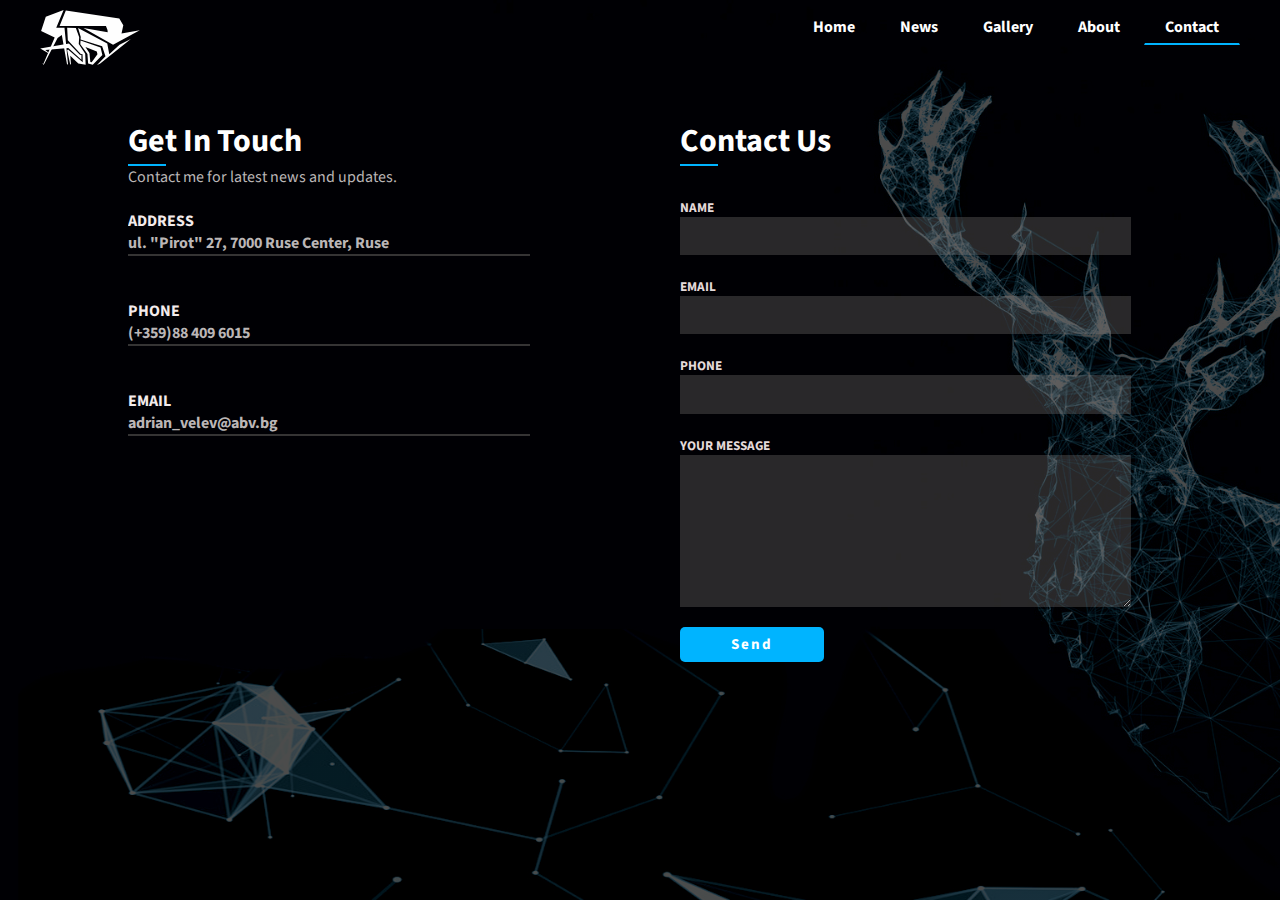
<file: contact.html>
<!DOCTYPE html>
<html lang="en">
<head>
  <meta charset="UTF-8">
  <meta name="viewport" content="width=device-width, initial-scale=1.0">
  <meta http-equiv="X-UA-Compatible" content="ie=edge">
  <!-- adding font awesome -->
  <link href="https://fonts.googleapis.com/css2?family=Source+Sans+Pro:wght@300&display=swap" rel="stylesheet">
  <!-- adding style css -->
  <link rel="shortcut icon" href="favicon.ico" type="image/x-icon">
  <link rel="icon" href="favicon.ico" type="image/x-icon">
  <link rel="stylesheet" href="css/style.css">
  <link rel="stylesheet" href="css/contact.css">
  <title>Andy's Site</title>
</head>
<body>
	<header> 
    <div class="main"> 
			<div class="logo">
				<img src="logo.svg" alt="">
			</div>
		   <ul class='main_menu'>
				 <li><a href="index.html">Home</a> </li> 
				 <li ><a href="news.html">News</a> </li> 
				 <li><a href="gallery.html">Gallery</a> </li> 
				 <li><a href="about.html">About</a> </li> 
				 <li class="active"><a href="contact.html">Contact</a> </li> 
           </ul> 
           <nav role="navigation">
            <div id="menuToggle">

              <input type="checkbox" />

              <span></span>
              <span></span>
              <span></span>
              
              <ul id="menu">
                <li><a href="index.html">Home</a> </li> 
                <li><a href="news.html">News</a> </li> 
                <li><a href="gallery.html">Gallery</a> </li> 
                <li><a href="about.html">About</a> </li> 
                <li class="active"><a href="contact.html">Contact</a> </li> 
              </ul>
            </div>
          </nav>
		</div> 
	</header>
  <section id="fancy-form">
   <div class="container">
    <div class="form-sections">
      <!-- Form left -->
      <div class="Form-left">
        <h1>Get In Touch</h1>
        <div class="line"></div> <!--border-bottom line-->
        <p>Contact me for latest news and updates.</p><br>

        <!--first Heading -->
        <h4>ADDRESS</h4>
         <span>ul. "Pirot" 27, 7000 Ruse Center, Ruse</span>
         <hr><br><br>

         <!--second Heading -->
        <h4>PHONE</h4>
         <span>(+359)88 409 6015</span>
         <hr><br><br>

       <!--third Heading -->
        <h4>EMAIL</h4>
         <span>adrian_velev@abv.bg</span>
         <hr> <br>

         <!-- social media icons -->
          <a href="https://www.facebook.com/adrian.velev" class="fa fa-facebook"></a>
          <a href="#" class="fa fa-twitter"></a>
          <a href="#" class="fa fa-google"></a>
          <a href="#" class="fa fa-linkedin"></a>
          <a href="#" class="fa fa-youtube"></a>
      </div>

      <!-- form right -->
      <div class="Form-right">
        <h1>Contact Us</h1>
        <div class="line"></div>
        <!-- form -->
        <form action="">
          <h5>NAME</h5>
          <input type="text"><br><br>
          <h5>EMAIL</h5>
          <input type="email"><br><br>
          <h5>PHONE</h5>
          <input type="number"><br><br>
          <h5>YOUR MESSAGE</h5>
          <textarea name="" id="" cols="50" rows="7"></textarea><br>
          <button>Send</button>
        </form>
      </div>
    </div>
    </div>
  </section>

  

</body>
</html>
</file>
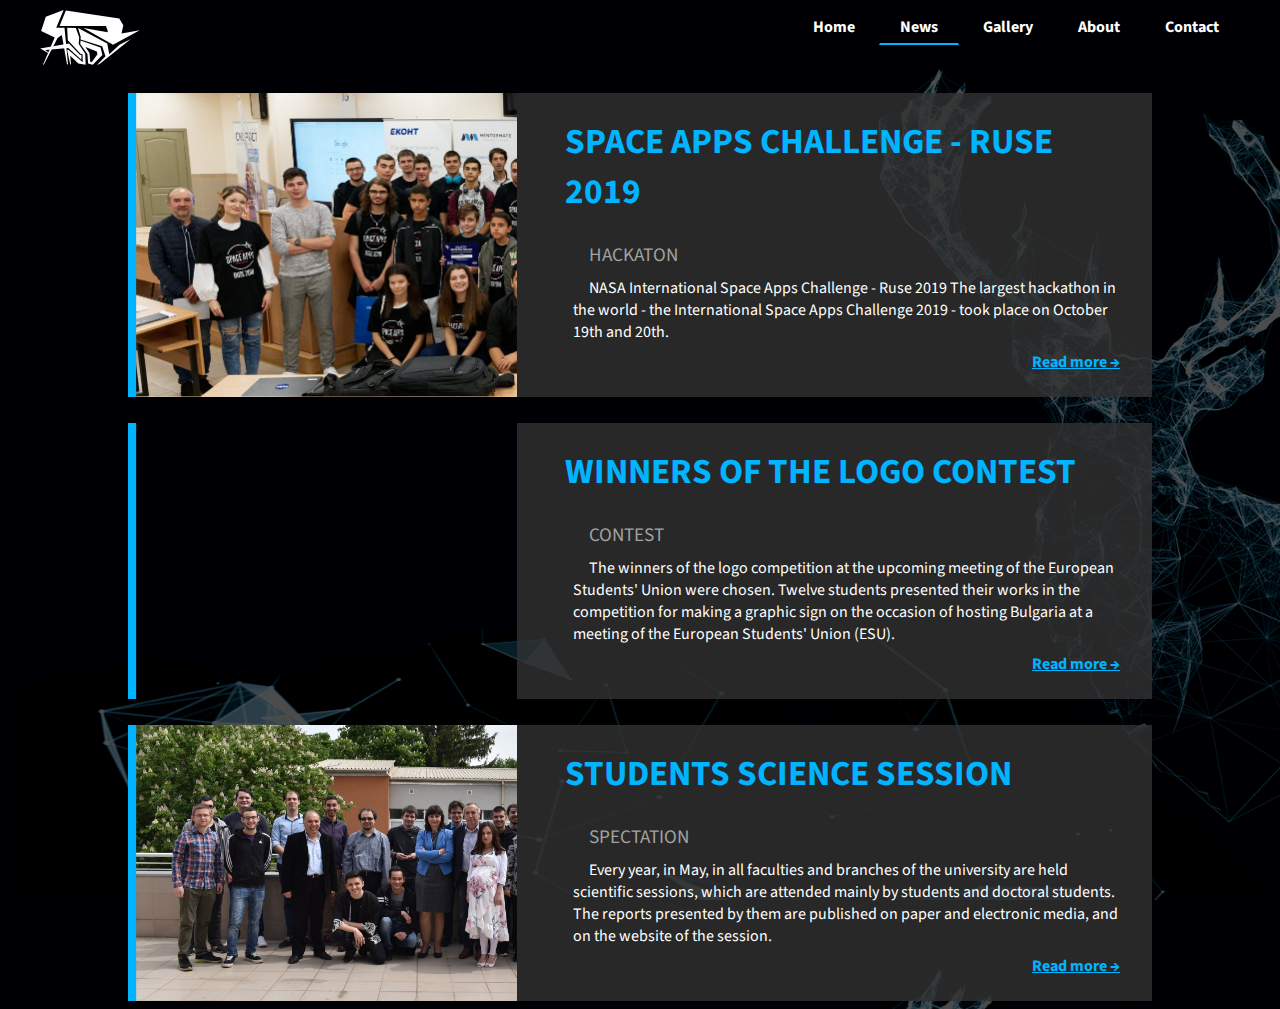
<file: news.html>
<!DOCTYPE html>
<html lang="en">
<head>
  <meta charset="UTF-8">
  <meta name="viewport" content="width=device-width, initial-scale=1.0">
  <meta http-equiv="X-UA-Compatible" content="ie=edge">
  <!-- adding font awesome -->
  <link href="https://fonts.googleapis.com/css2?family=Source+Sans+Pro:wght@300&display=swap" rel="stylesheet">
  <!-- adding style css -->
  <link rel="shortcut icon" href="favicon.ico" type="image/x-icon">
    <link rel="icon" href="favicon.ico" type="image/x-icon">
  <link rel="stylesheet" href="css/style.css"> 
  <link rel="stylesheet" href="css/news.css">
  <link rel="stylesheet" href="https://cdnjs.cloudflare.com/ajax/libs/font-awesome/5.13.0/css/all.min.css">
  <title>Andy's Site</title>
</head>
<body>
	<header> 
		<div class="main"> 
			<div class="logo">
				<img src="logo.svg" alt="">
			</div>
		   <ul class='main_menu'>
				 <li><a href="index.html">Home</a> </li> 
				 <li class="active"><a href="news.html">News</a> </li> 
				 <li><a href="gallery.html">Gallery</a> </li> 
				 <li><a href="about.html">About</a> </li> 
				 <li><a href="contact.html">Contact</a> </li> 
           </ul> 
           <nav role="navigation">
            <div id="menuToggle">

              <input type="checkbox" />
              

              <span></span>
              <span></span>
              <span></span>
              
              <ul id="menu">
                <li><a href="index.html">Home</a> </li> 
                <li class="active"><a href="news.html">News</a> </li> 
                <li><a href="gallery.html">Gallery</a> </li> 
                <li><a href="about.html">About</a> </li> 
                <li><a href="contact.html">Contact</a> </li> 
              </ul>
            </div>
          </nav>
		</div> 
    </header>
    <div class="body">
    <div class="card">
        <div class="image-data">
            <div class="background-image">

            </div>
            <div class="publication-details">
                <a href="#" class="author"><i class="fas fa-user"></i>Adrian Velev</a>
                <span class="date"><i class="fas fa-caldendar-alt"></i>19 October, 2019</span>
            </div>
        </div>
        <div class="post-data">
            <h1 class="title">Space Apps Challenge - Ruse 2019</h1>
            <h2 class="subtitle">Hackaton</h2>
            <p class="description">
                NASA International Space Apps Challenge - Ruse 2019 The largest hackathon in the world - the International Space Apps Challenge 2019 - took place on October 19th and 20th.
            </p>
            <div class="cta">
                <a href="#">Read more &rarr;</a>
            </div>
        </div>
    </div>
</div>
    <div class="body">
    <div class="card">
        <div class="image-data">
            <div class="background-image1">

            </div>
            <div class="publication-details">
                <a href="#" class="author"><i class="fas fa-user"></i>Adrian Velev</a>
                <span class="date"><i class="fas fa-caldendar-alt"></i>25 June, 2019</span>
            </div>
        </div>
        <div class="post-data">
            <h1 class="title">Winners of the logo contest</h1>
            <h2 class="subtitle">Contest</h2>
            <p class="description">
                The winners of the logo competition at the upcoming meeting of the European Students' Union were chosen. Twelve students presented their works in the competition for making a graphic sign on the occasion of hosting Bulgaria at a meeting of the European Students' Union (ESU).
            </p>
            <div class="cta">
                <a href="#">Read more &rarr;</a>
            </div>
        </div>
    </div>
</div>
    <div class="body">
    <div class="card">
        <div class="image-data">
            <div class="background-image2">

            </div>
            <div class="publication-details">
                <a href="#" class="author"><i class="fas fa-user"></i>Adrian Velev</a>
                <span class="date"><i class="fas fa-caldendar-alt"></i>27 May, 2019</span>
            </div>
        </div>
        <div class="post-data">
            <h1 class="title">Students Science Session</h1>
            <h2 class="subtitle">Spectation</h2>
            <p class="description">
                Every year, in May, in all faculties and branches of the university are held scientific sessions, which are attended mainly by students and doctoral students. The reports presented by them are published on paper and electronic media, and on the website of the session.
            </p>
            <div class="cta">
                <a href="#">Read more &rarr;</a>
            </div>
        </div>
    </div>
</div>

</body> 
</html>
</file>
<file: css/style.css>
*{
    margin: 0;
    padding: 0;
    font-family: 'Source Sans Pro', sans-serif;
} 

body{
     background-image:linear-gradient(rgba(0,0,0,0.7), rgba(0,0,0,0.7)), url(../img/bg5.jpg);
     height: 100vh;
     background-size: cover;
     background-position: center;
} 

.main_menu{
    padding-top: 1rem;
}


.main ul{
     float: right;
     list-style-type: none;

 }

.main ul li{
    display: inline-block;
}

.main ul li a{
    text-decoration: none;
    color: #fff;
    padding: 5px 20px;
    border: 1px solid transparent;
    font-weight: bold;
}

.main ul li a:hover{
    border-bottom: 2px solid rgb(200,200,200);
    margin-left: 0;
    transition: 0.7s ease;
}

.main ul li.active a{
    border-bottom: 2px solid rgb(0, 180, 255);
    margin-left: 0;
}

.logo img{
    position: absolute;
    margin-top: 10px;
    float: left;
    width: 100px;
    height: auto;
}


.main{
    max-width: 1200px;
    margin: auto;
}

/*index*/

.line{
    border-bottom: 2px solid rgb(0, 180, 255);
    width: 50%;
    margin-left: 0;
  }

.welcome{
    position: absolute;
    top: 50%;
    left: 30%;
    transform: translate(-50%, -50%);
}


@keyframes textclip {
	to {
		background-position: 200% center;
	}
}


/*about*/

.info {
    padding-top: 7%;

}
.about{
    width: auto ;
    text-align: center;
    width: auto;
    justify-content: center;
    margin: 0 auto;
    padding: auto;
    position: relative;
    width: 210px;
    margin-left: auto;
    margin-right: auto;
}

.about h2{
    margin: 0 auto;
    color: #fff;
    font-size: 50px;
    padding-top: 30px;
    text-align: center;
    justify-content: center;
}

.about h2 .line{
    text-align: center;
    justify-content: center;
    margin: 0 auto;
}

.team{
    margin-top: 140px;
    display: flex;
    text-align: center;
    width: auto;
    justify-content: center;
    flex-wrap: wrap;
}

.team .me{
    background: rgba(100, 100, 100, 0.3);
    margin: 40px;
    margin-bottom: 10px;
    width: 500px;
    padding: 20px;
    line-height: 20px;
    color: rgb(200,200,200);
    position: relative;
    border-radius: 5px;
}

.team .me h2{
    color: #fff;
    font-size: 30px;
    margin-top: 100px;
}

.team .me p.role{
    font-weight: bold;
    color: rgb(0, 180, 255);
    font-size: 14px;
    text-transform: uppercase;
    margin: 14px;
}

.team .me .me_img{
    width: 200px;
    height: 200px;
    border-radius: 50%;
    position: absolute;
    top: -100px;
    left: 50%;
    transform: translate(-50%);
    background: rgb(0, 180, 255);
}

.team .me .me_img img{
    width: 200px;
    height: 200px;
}

nav{
    display: none;
    cursor: pointer;
}

@media screen and (max-width: 768px){

    nav{
        display: block;
    }

    .main_menu{
        display: none;
    }

 
 #menuToggle
 {
   display: block;
   position: relative;
   top: 0px;
   float: right;
   right: 50px;
   z-index: 4;
   -webkit-user-select: none;
   user-select: none;
   margin-top: 25px;
 }
 
 #menuToggle a
 {
    margin: 0, auto;
    text-align: center;
    justify-content: center;
   text-decoration: none;
   color: #fff;
   line-height: 5vh;
   
   transition: color 0.3s ease;
 }
 
 #menuToggle a:hover
 {
   color: rgb(200,200,200);
 }
 
 
 #menuToggle input
 {
   display: block;
   width: 40px;
   height: 32px;
   position: absolute;
   float: right;
   
   cursor: pointer;
   
   opacity: 0; /* hide this */
   z-index: 2; /* and place it over the hamburger */
   
   -webkit-touch-callout: none;
 }
 
 /*
  * Just a quick hamburger
  */
 #menuToggle span
 {
   display: block;
   width: 33px;
   height: 4px;
   margin-bottom: 5px;
   position: relative;
   
   background: #fff;
   border-radius: 3px;
   
   z-index: 1;
   
   transform-origin: 4px 0px;
   
   transition: transform 0.5s cubic-bezier(0.77,0.2,0.05,1.0),
               background 0.5s cubic-bezier(0.77,0.2,0.05,1.0),
               opacity 0.55s ease;
 }
 
 #menuToggle span:first-child
 {
   transform-origin: 0% 0%;
 }
 
 #menuToggle span:nth-last-child(2)
 {
   transform-origin: 0% 100%;
 }
 
 /* 
  * Transform all the slices of hamburger
  * into a crossmark.
  */
 #menuToggle input:checked ~ span
 {
   opacity: 1;
   transform: rotate(45deg) translate(-2px, -1px);
   background: rgb(0, 180, 255);
 }
 
 /*
  * But let's hide the middle one.
  */
 #menuToggle input:checked ~ span:nth-last-child(3)
 {
   opacity: 0;
   transform: rotate(0deg) scale(0.2, 0.2);
 }
 
 /*
  * Ohyeah and the last one should go the other direction
  */
 #menuToggle input:checked ~ span:nth-last-child(2)
 {
   transform: rotate(-45deg) translate(0, -1px);
 }
 
 /*
  * Make this absolute positioned
  * at the top left of the screen
  */
 #menu
 {
   position: absolute;
   width: 100px;
   padding: 0px 55px;
   right:-5rem;
   padding-right: 6rem;
   padding-bottom: 1rem;
   background: rgba(50, 50, 50, 0.9);
   list-style-type: none;
   -webkit-font-smoothing: antialiased;
   border-radius: 3px;
   /* to stop flickering of text in safari */
   
   transform-origin: 0% 0%;
   transform: translate(118%, 0%); /*TUKA PIPNI POSLE BATAL*/
   
   transition: transform .5s cubic-bezier(0.77,0.2,0.05,1.0);
 }
 
 #menu li
 {
    
    margin: 0, auto;
    justify-content: center;
    text-align: center;
    height: 2em;
    padding-right: 5rem;
   font-size: 22px;
 }

 #menu li:first-child{
     padding-top: 2rem;
 }
 
 /*
  * And let's slide it in from the left
  */
 #menuToggle input:checked ~ ul
 {
   transform: none;
 }

}
</file>
<file: css/contact.css>
/* container utility */
#fancy-form .container{
  width: 80%;
  margin: auto;
  overflow: hidden;
}

/* main div */
.form-sections{
  margin-top: 5rem;
  display: grid;
  grid-gap: 5rem;
  grid-template-columns: repeat(2, 1fr);
}

/* Form-left styling */
.Form-left h1{
  color: #fff;
  padding: 0;
  margin: 0;
}

.Form-left h4{
  padding: 0;
  margin: 0;
  color: rgb(243, 235, 235);
}

.Form-left p{
  color: rgb(187, 182, 182);
}

.line{
  border-bottom: 2px solid rgb(0, 180, 255);
  width: 8%;
  margin-left: 0;
}
.Form-left span{
  color: rgb(187, 182, 182);
  font-weight: bold;
}

.Form-left hr{
  width: 25rem;
  margin-left: 0;
  border: 1px solid rgb(53, 52, 52);
}

/* socail media icons */
.fa {
  padding: 8px;
  font-size: 18px;
  width: 50px;
  text-align: center;
  text-decoration: none;
  margin: 5px 2px;
  color: rgb(187, 182, 182);
}
.fa:hover{
  color: rgb(0, 180, 255);
}



/* Form Right Styling */
.Form-right h1{
  color: #fff;
  padding: 0;
  margin: 0;
}

form{
  padding-top: 2rem;
}

form h5{
  padding: 0;
  margin: 0;
  color: rgb(228, 218, 218);
}
form input{
  padding:0.6rem;
  width: 27rem;
  border: none;
  background-color:rgba(136, 133, 133, 0.3);
  color:white;
  border: none;
  outline:none;
}

form textarea{
  padding:0.6rem;
  width: 27rem;
  border: none;
  background-color:rgba(136, 133, 133, 0.3);
  color:white;
  border: none;
  outline:none;
 }

 form button{
    width: 9rem;
    background: rgb(0, 180, 255);
    padding: 5px;
    outline: none;
    border-color: transparent;
    color: #fff;
    font-size: 15px;
    font-weight: bold;
    letter-spacing: 2px;
    text-align: center;
    margin-top: 0.9rem;
    border-radius: 5px;
    cursor: pointer;
 }


 /* media queries */
   @media (max-width: 968px){

     #fancy-form .form-sections{
       display: block;
       width: 100%;
       text-align: left;
          }


      .form-sections .Form-right{
        margin-top: 2rem;
        margin-bottom: 2rem;
         }

    /* socail media icons */
        .fa{
         padding: 8px;
         font-size: 18px;
         width: 30px;
         text-align: center;
         text-decoration: none;
         color: rgb(187, 182, 182);
             }
          }
</file>
<file: css/news.css>
header {
    padding-bottom: 75px;
}


a{
    color: black;
    z-index: 1;
}

.body{
    margin: 0 auto;
    color: #fff;
    background-color: transparent;
    width: 80%;
    height: auto;
    padding-top: 1%;
    margin-top: 10px;
    display: flex;
    align-items: center;
    justify-content: center;
    padding: .5rem;
    padding-left: 10%;
    padding-right: 10%;

}

.card{
    display: flex;
    flex-direction: column;
    box-shadow: 2px .8rem 1rem rgba(0,0,0 .5);
}

.image-data{
    height: 15rem;
    position: relative;
    z-index: 1;
    overflow: hidden;

}

.background-image{
    width: 100%;
    height: 100%;
    position: absolute;
    top: 0;
    left: 0;
    background: url(../img/news/72985806_2786284991391982_9141919103072600064_o.jpg), center no-repeat;
    background-size: cover;
    z-index: 1;
    transition: transform .5s;

}
.background-image1{
    width: 100%;
    height: 100%;
    position: absolute;
    top: 0;
    left: 0;
    background: url(http://www.studsavet.bg/nasc/media/k2/items/cache/549dfa53895c3908b16352e73edc2d26_XL.jpg), center no-repeat;
    background-size: cover;
    z-index: 1;
    transition: transform .5s;

}
.background-image2{
    width: 100%;
    height: 100%;
    position: absolute;
    top: 0;
    left: 0;
    background: url(../img/news/60036233_2373736239563434_3583811554635677696_o.jpg), center no-repeat;
    background-size: cover;
    z-index: 1;
    transition: transform .5s;

}

.card:hover .background-image{
    transform: scale(1.5);
    background-color: rgba(0, 180, 255, .8);

}
.card:hover .background-image1{
    transform: scale(1.5);
    background-color: rgba(0, 180, 255, .8);

}
.card:hover .background-image2{
    transform: scale(1.5);
    background-color: rgba(0, 180, 255, .8);

}

.publication-details{
    width: 100%;
    height: 100%;
    z-index: 1;
    background: rgba(0, 180, 255, .8);
    font-size: 1.4rem;
    font-weight: bold;
    color: #fff;
    position: absolute;
    top: 0;
    left: 0;
    padding: 1rem;
}

.publication-details i{
    margin-right: 1rem;
}

.author{
    color: #fff;
    display: inline-block;
    margin-bottom: .5rem;
    transition: all .5s;
    transition-delay: 4.5;
}

.author:hover{
    color: rgba(255, 255, 255, .75);
}

.date{
    display: block;

}

.post-data{
    background-color: rgba(50, 50, 50, .8);
    padding: 1.5rem 2rem;
    position: relative;
}

.title{
    margin: 0, auto;
    font-size: 2.2rem;
    font-weight: 400;
    text-transform: uppercase;
    color: #a2a2a2;
    padding-left: 1rem;
    font-weight: bold;
    text-transform: uppercase;
    color: rgb(0, 180, 255);
    z-index: 1;

}

.subtitle{
    font-size: 1.2rem;
    font-weight: 400;
    text-transform: uppercase;
    color: #a2a2a2;
    padding-left: 2.5rem;
    padding-bottom: .5rem;
    padding-top: 1.5rem;
}

.description{
    position: relative;
    padding-left: 1.5rem;
}

.description::first-letter{
    margin-left: 1rem;
}

.description::before{
    content: '';
    position: absolute;
    top: 0;
    left: 0;
    width: .5rem;
    height: 2.5rem;
    border-radius: 2rem;
}

.cta{
    text-align: right;
    font-weight: bold;
    margin-top: .5rem;
}

.cta a{
    color: rgb(0, 180, 255);
    position: relative;
}

.cta a::before{
    content: '';
    position: absolute;
    left: 0;
    bottom: -.5rem;
    width: 100%;
    height: 3px;
    transform: scaleX(0);
    transform-origin: left;
    transition: transform .5s;

}

.cta a:hover::before{
    transform: scaleX(1);
}


@media screen and (min-width: 768px){
    .body{
        padding-left: 0%;
        padding-right: 0%;
    }
    .card{
        flex-direction: row;
        max-width: 75rem;
    }
    .image-data{
        border-left: .5rem solid rgb(0, 180, 255);
        flex-basis: 40%;
        height: unset;
    }

    .publication-details{
        transform: translateX(-100%);
        transition: transform .5s;
    }

    .card:hover .publication-details{
        transform: translateX(0);
    }

    .author{
        transform: translateY(-3rem);
        opacity: 0;
        transition-delay: .3s;

    }

    .date{
        transform: translateY(3rem);
        opacity: 0;
        transition: all .5s .3s;
    }

    .card:hover .author,
    .card:hover .date{
        transform: translateY(0);
        opacity: 1;
    }

    .post-data{
        flex-basis: 60%;

    }

}
</file>
